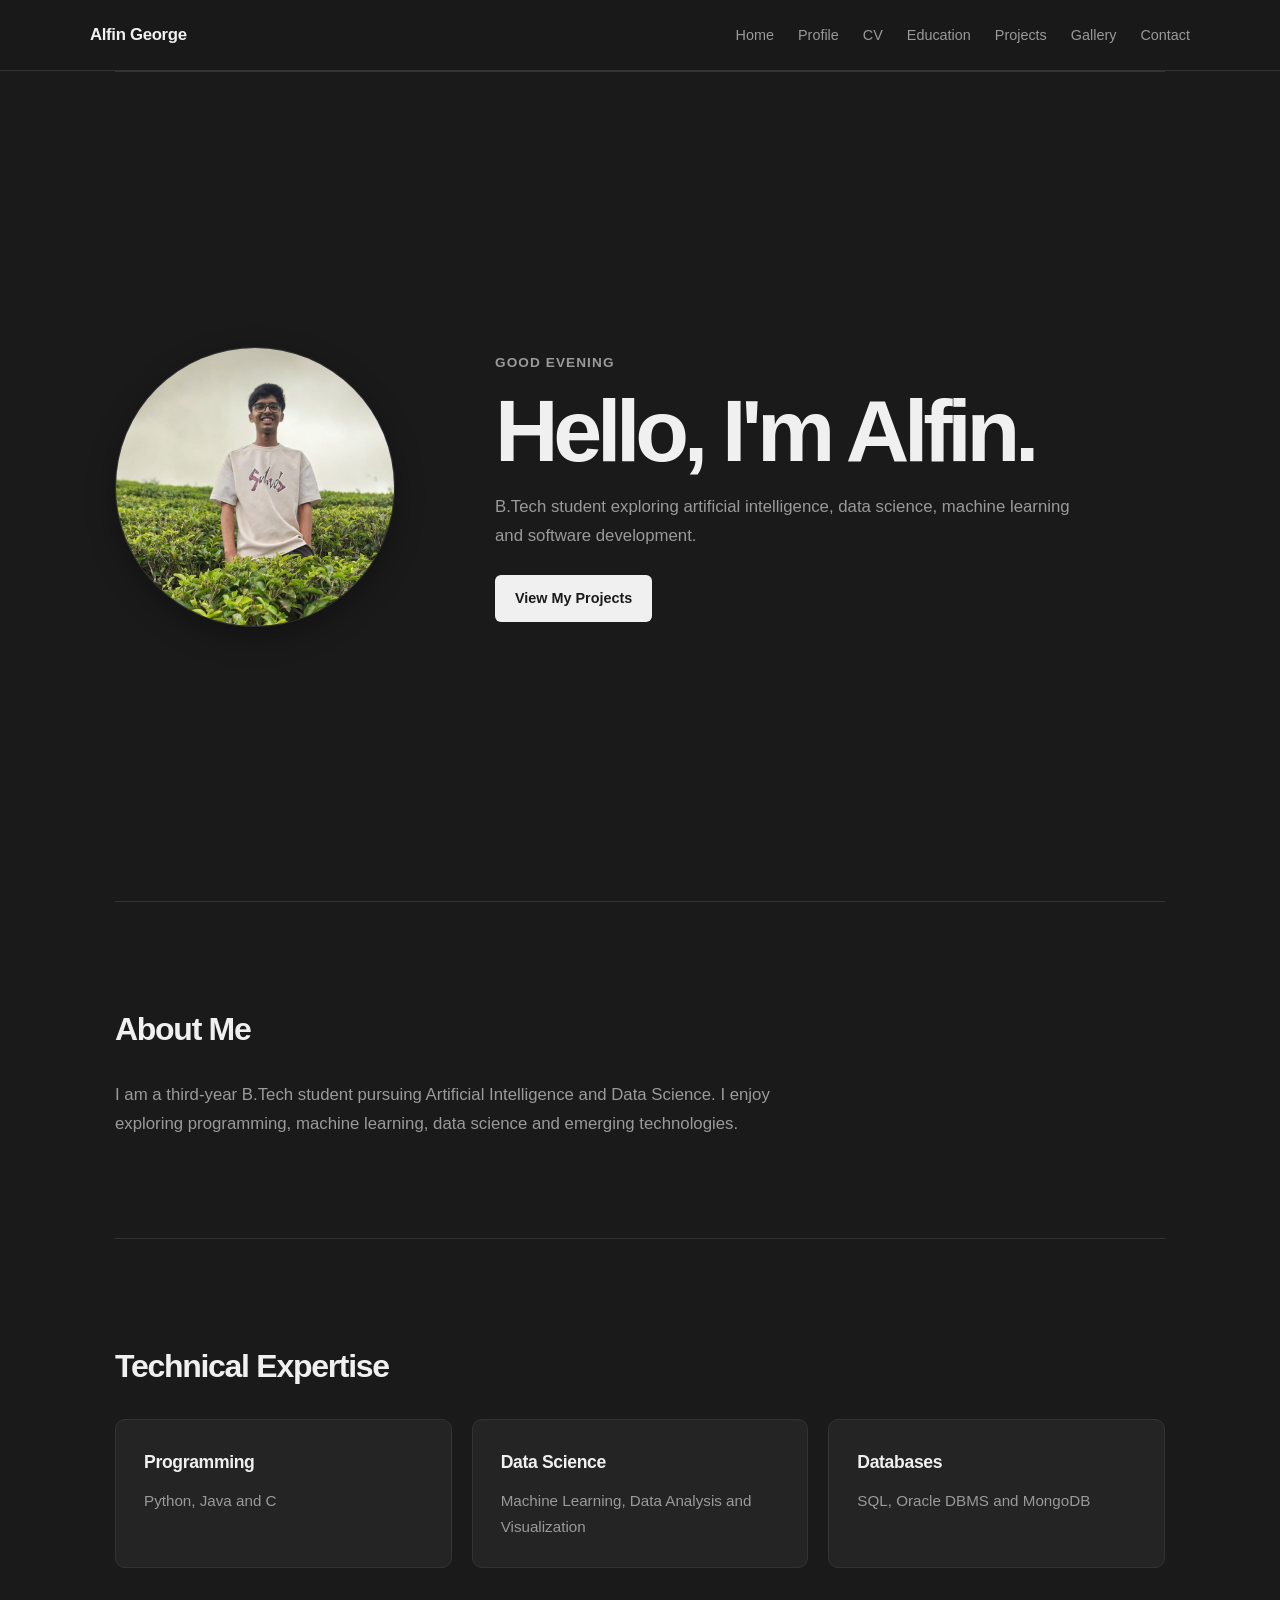
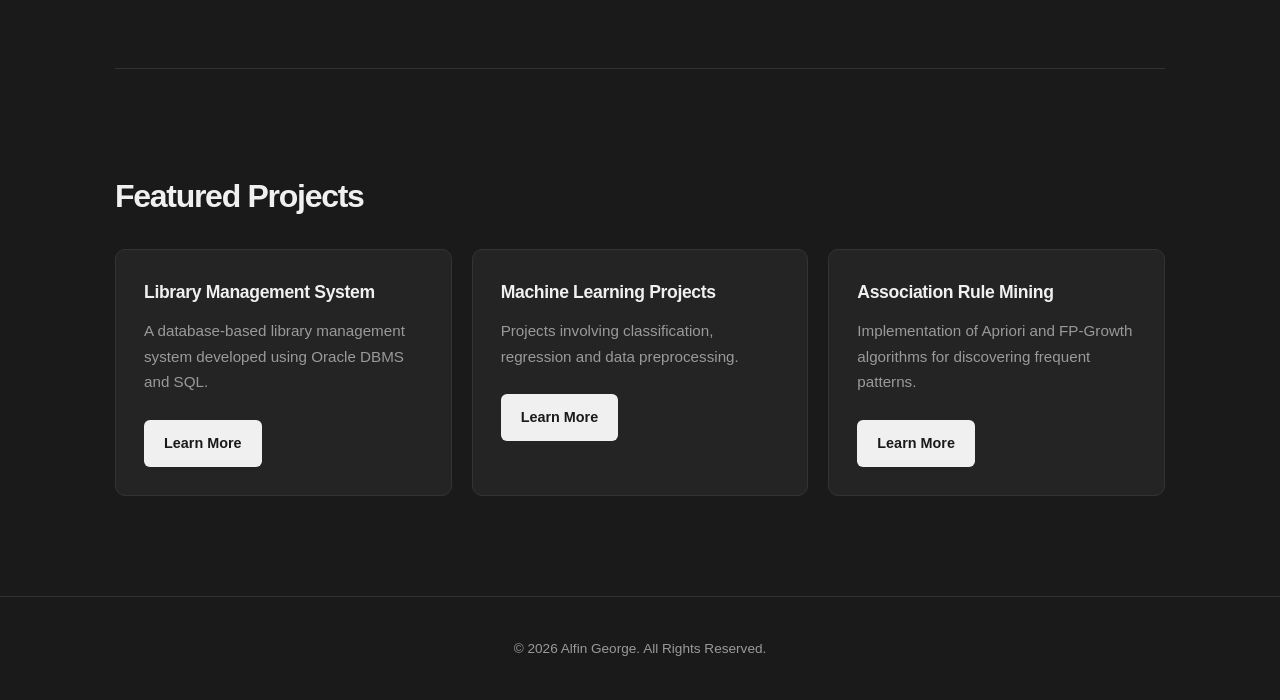
<file: index.html>
<!DOCTYPE html>
<html lang="en">

<head>

    <meta charset="UTF-8">

    <meta name="viewport"
          content="width=device-width, initial-scale=1.0">

    <meta name="description"
          content="Personal portfolio website of Alfin George, B.Tech Artificial Intelligence and Data Science student.">

    <meta name="author"
          content="Alfin George">

    <meta name="keywords"
          content="Alfin George, Artificial Intelligence, Data Science, Machine Learning, Python">

    <title>Alfin George | Portfolio</title>

    <link rel="stylesheet" href="style.css">

</head>

<body>

<header>

    <div class="navbar">

        <a href="index.html" class="logo">
            Alfin George
        </a>

        <nav>

            <ul>

                <li>
                    <a href="index.html">Home</a>
                </li>

                <li>
                    <a href="profile.html">Profile</a>
                </li>

                <li>
                    <a href="cv.html">CV</a>
                </li>

                <li>
                    <a href="education.html">Education</a>
                </li>

                <li>
                    <a href="projects.html">Projects</a>
                </li>

                <li>
                    <a href="activities.html">Gallery</a>
                </li>

                <li>
                    <a href="contact.html">Contact</a>
                </li>

            </ul>

        </nav>

    </div>

</header>


<main>

   <section class="hero">

    <img
        class="profile-photo"
        src="img.jpeg"
        alt="Profile photo of Alfin George">

    <div>

        <p id="greeting" class="eyebrow">
            Artificial Intelligence & Data Science
        </p>

        <h1>
            Hello, I'm Alfin.
        </h1>

        <p>
            B.Tech student exploring artificial intelligence,
            data science, machine learning and software development.
        </p>

        <a href="projects.html" class="btn">
            View My Projects
        </a>

    </div>

</section>


    <section>

        <h2>About Me</h2>

        <p class="about">

            I am a third-year B.Tech student pursuing Artificial
            Intelligence and Data Science. I enjoy exploring
            programming, machine learning, data science and
            emerging technologies.

        </p>

    </section>


    <section>

        <h2>Technical Expertise</h2>

        <div class="skills">

            <div class="card">
                <h3>Programming</h3>
                <p>Python, Java and C</p>
            </div>

            <div class="card">
                <h3>Data Science</h3>
                <p>Machine Learning, Data Analysis and Visualization</p>
            </div>

            <div class="card">
                <h3>Databases</h3>
                <p>SQL, Oracle DBMS and MongoDB</p>
            </div>

        </div>

    </section>


    <section>

        <h2>Featured Projects</h2>

        <div class="project-grid">

            <article class="card">

                <h3>Library Management System</h3>

                <p>
                    A database-based library management system
                    developed using Oracle DBMS and SQL.
                </p>

                <a href="projects.html" class="btn">
                    Learn More
                </a>

            </article>


            <article class="card">

                <h3>Machine Learning Projects</h3>

                <p>
                    Projects involving classification,
                    regression and data preprocessing.
                </p>

                <a href="projects.html" class="btn">
                    Learn More
                </a>

            </article>


            <article class="card">

                <h3>Association Rule Mining</h3>

                <p>
                    Implementation of Apriori and FP-Growth
                    algorithms for discovering frequent patterns.
                </p>

                <a href="projects.html" class="btn">
                    Learn More
                </a>

            </article>

        </div>

    </section>

</main>


<footer>

    <p>
        &copy; 2026 Alfin George. All Rights Reserved.
    </p>

</footer>
<script src="script.js"></script>
</body>

</html>
</file>
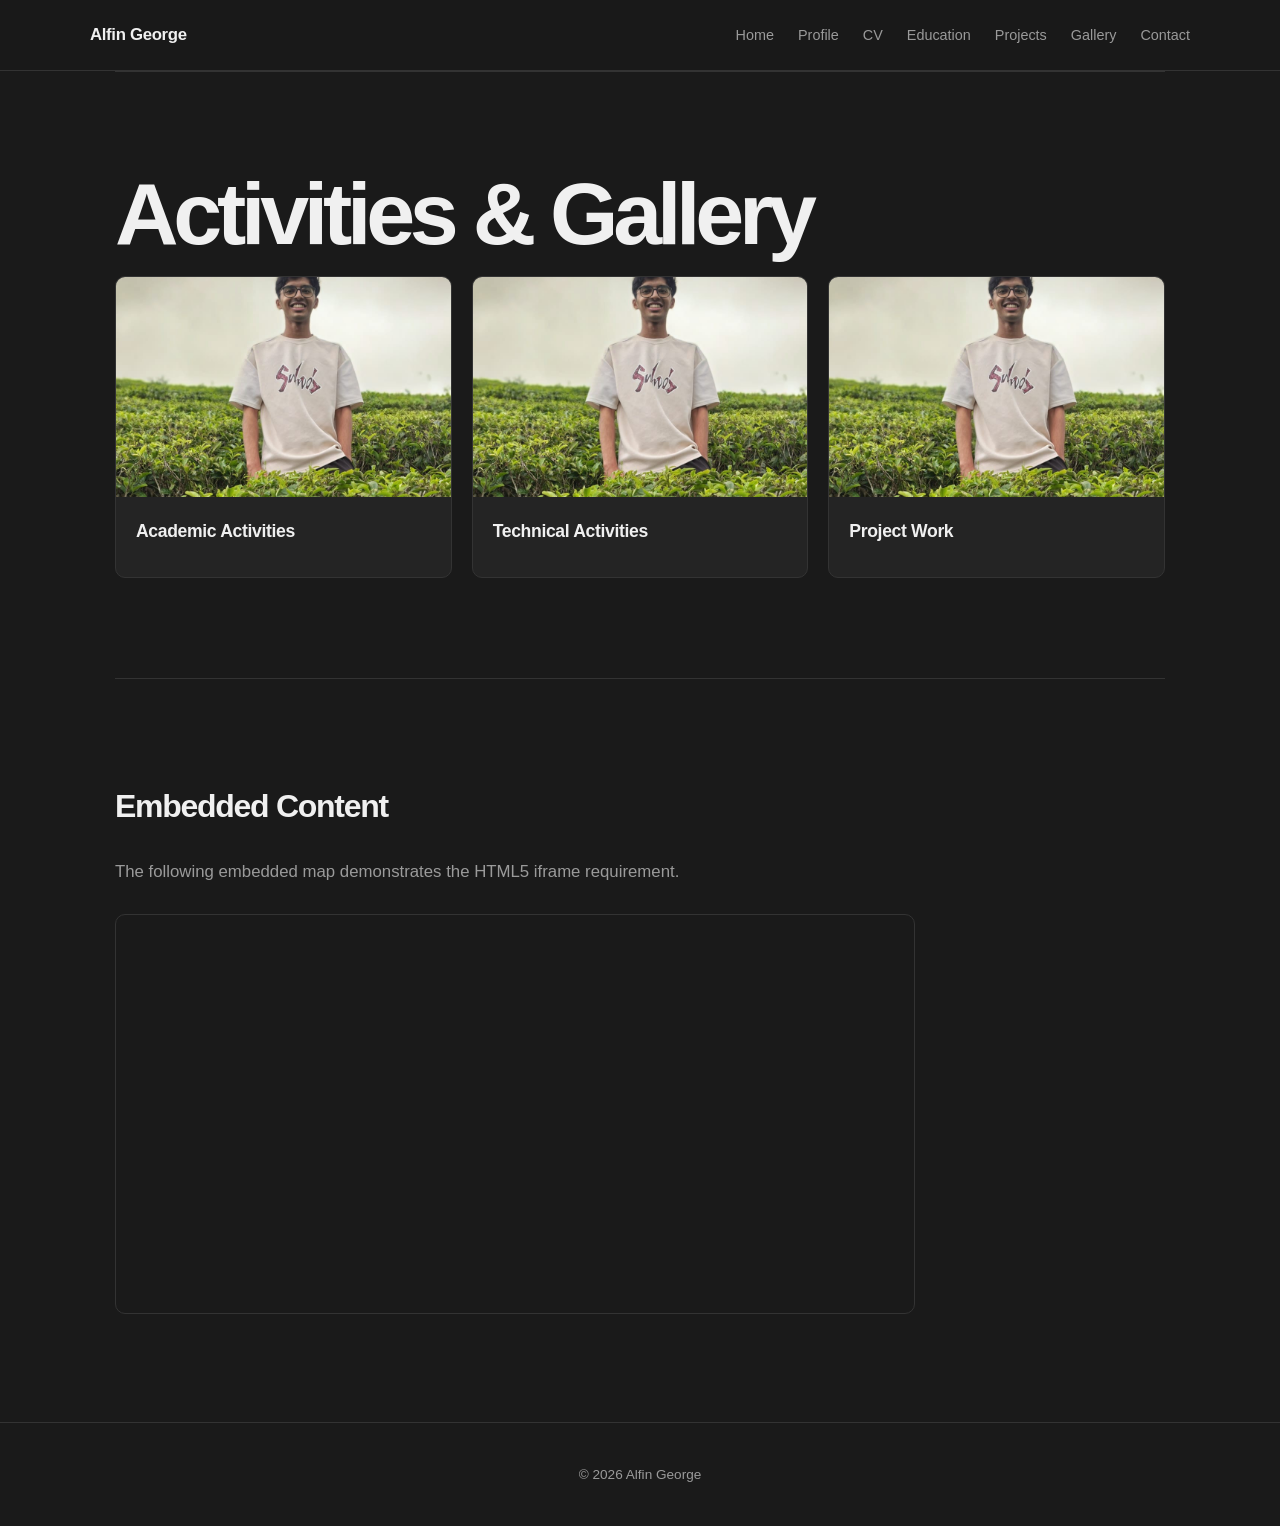
<file: activities.html>
<!DOCTYPE html>
<html lang="en">

<head>

    <meta charset="UTF-8">

    <meta name="viewport"
          content="width=device-width, initial-scale=1.0">

    <meta name="description"
          content="Activities and gallery of Alfin George">

    <meta name="author"
          content="Alfin George">

    <title>Activities & Gallery | Alfin George</title>

    <link rel="stylesheet" href="style.css">

</head>

<body>

<header>

    <div class="navbar">

        <a href="index.html" class="logo">
            Alfin George
        </a>

        <nav>

            <ul>

                <li><a href="index.html">Home</a></li>
                <li><a href="profile.html">Profile</a></li>
                <li><a href="cv.html">CV</a></li>
                <li><a href="education.html">Education</a></li>
                <li><a href="projects.html">Projects</a></li>
                <li><a href="activities.html">Gallery</a></li>
                <li><a href="contact.html">Contact</a></li>

            </ul>

        </nav>

    </div>

</header>


<main>

<section>

    <h1>Activities & Gallery</h1>

    <div class="gallery">

        <article>

            <img
                src="img.jpeg"
                alt="Personal activity">

            <h3>Academic Activities</h3>

        </article>


        <article>

            <img
                src="img.jpeg"
                alt="Technical activity">

            <h3>Technical Activities</h3>

        </article>


        <article>

            <img
                src="img.jpeg"
                alt="Project activity">

            <h3>Project Work</h3>

        </article>

    </div>

</section>


<section>

    <h2>Embedded Content</h2>

    <p class="about">

        The following embedded map demonstrates the HTML5
        iframe requirement.

    </p>

    <br>

    <iframe
        src="https://www.google.com/maps?q=Rajagiri%20School%20of%20Engineering%20and%20Technology&output=embed"
        loading="lazy"
        title="Rajagiri School of Engineering and Technology location">
    </iframe>

</section>
<script src="https://code.jquery.com/jquery-3.7.1.min.js"></script>
<script src="script.js"></script>
</main>


<footer>

    <p>&copy; 2026 Alfin George</p>

</footer>

</body>

</html>
</file>
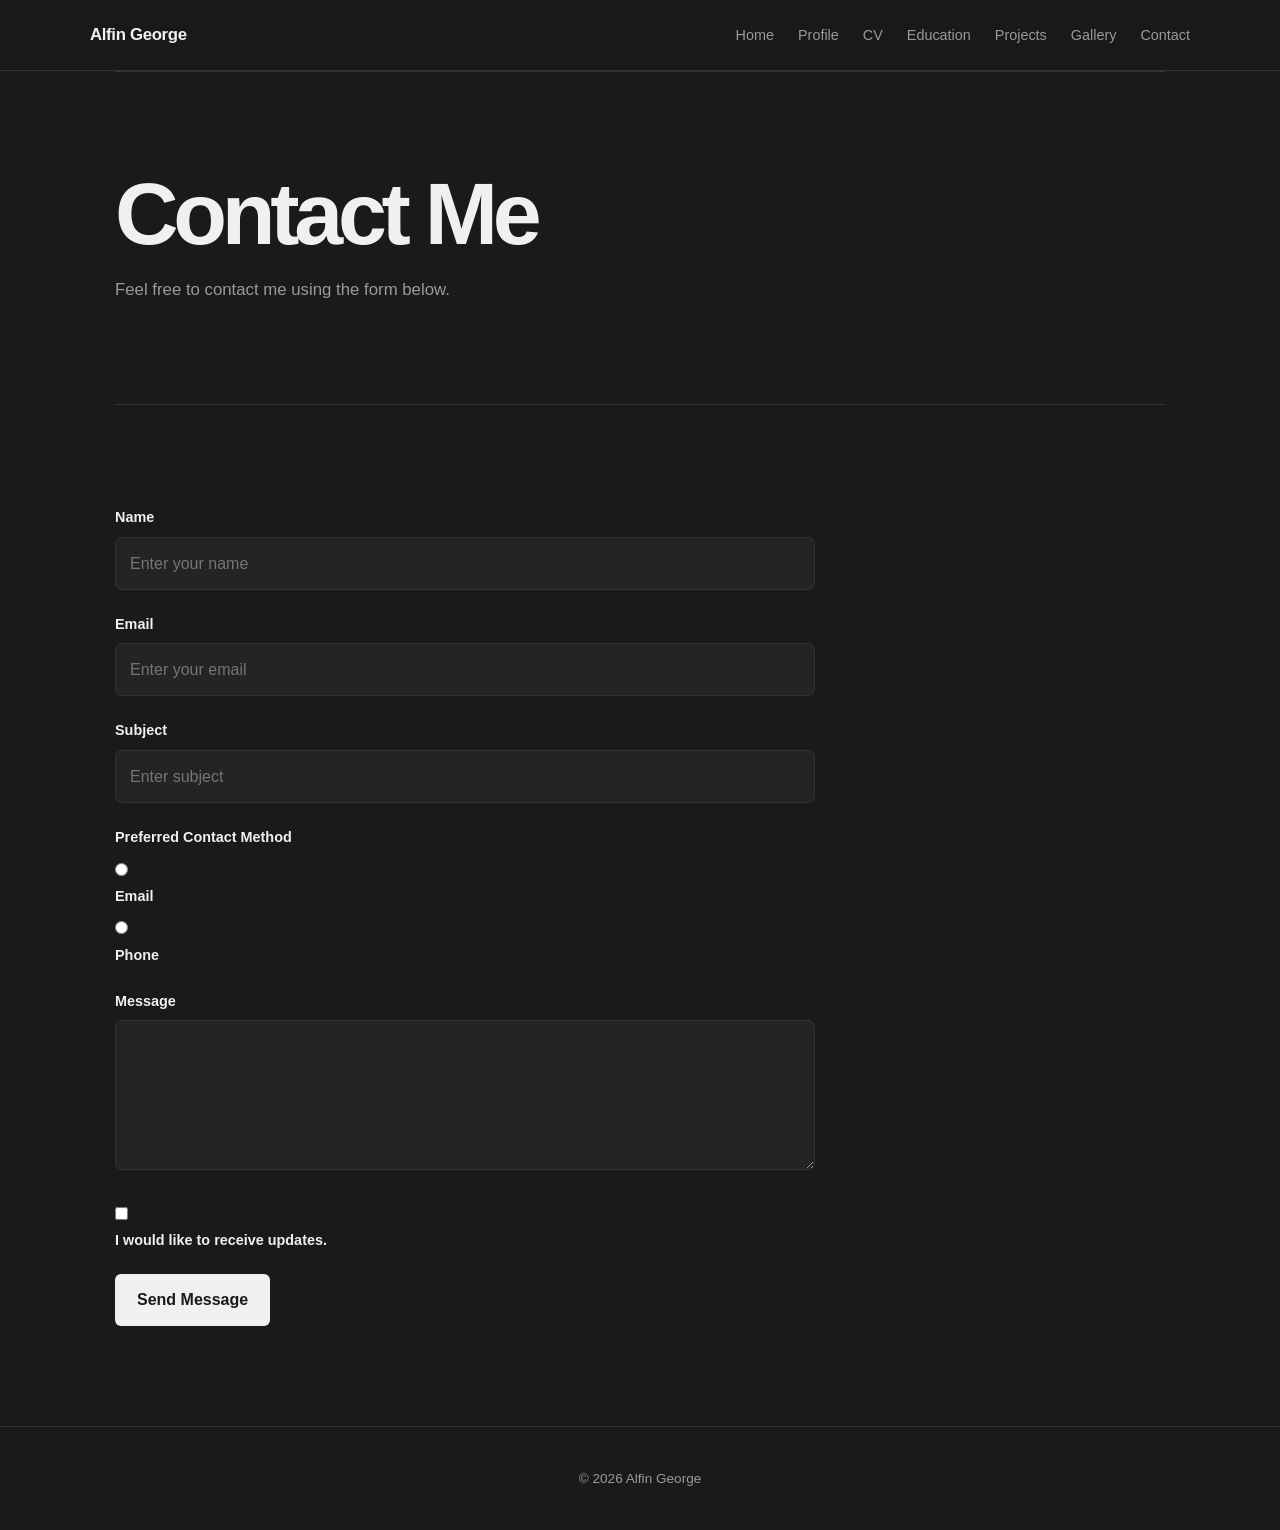
<file: contact.html>
<!DOCTYPE html>
<html lang="en">

<head>

    <meta charset="UTF-8">

    <meta name="viewport"
          content="width=device-width, initial-scale=1.0">

    <meta name="description"
          content="Contact Alfin George">

    <meta name="author"
          content="Alfin George">

    <title>Contact | Alfin George</title>

    <link rel="stylesheet" href="style.css">

</head>

<body>

<header>

    <div class="navbar">

        <a href="index.html" class="logo">
            Alfin George
        </a>

        <nav>

            <ul>

                <li><a href="index.html">Home</a></li>
                <li><a href="profile.html">Profile</a></li>
                <li><a href="cv.html">CV</a></li>
                <li><a href="education.html">Education</a></li>
                <li><a href="projects.html">Projects</a></li>
                <li><a href="activities.html">Gallery</a></li>
                <li><a href="contact.html">Contact</a></li>

            </ul>

        </nav>

    </div>

</header>


<main>

<section>

    <h1>Contact Me</h1>

    <p class="about">

        Feel free to contact me using the form below.

    </p>

</section>


<section>

<form id="contactForm">


    <div class="form-group">

        <label for="name">
            Name
        </label>

        <input
            type="text"
            id="name"
            name="name"
            placeholder="Enter your name">

    </div>


    <div class="form-group">

        <label for="email">
            Email
        </label>

        <input
            type="email"
            id="email"
            name="email"
            placeholder="Enter your email">

    </div>


    <div class="form-group">

        <label for="subject">
            Subject
        </label>

        <input
            type="text"
            id="subject"
            name="subject"
            placeholder="Enter subject">

    </div>


    <div class="form-group">

        <label>
            Preferred Contact Method
        </label>

        <input
            type="radio"
            id="emailContact"
            name="contactMethod"
            value="email">

        <label for="emailContact">
            Email
        </label>


        <input
            type="radio"
            id="phoneContact"
            name="contactMethod"
            value="phone">

        <label for="phoneContact">
            Phone
        </label>

    </div>


    <div class="form-group">

        <label for="message">
            Message
        </label>

        <textarea
            id="message"
            name="message"
            placeholder="Enter your message">
        </textarea>

    </div>


    <div class="form-group">

        <input
            type="checkbox"
            id="updates"
            name="updates">

        <label for="updates">
            I would like to receive updates.
        </label>

    </div>


    <button type="submit">
        Send Message
    </button>


</form>

</section>

</main>


<footer>

    <p>&copy; 2026 Alfin George</p>

</footer>

</body>

</html>
</file>
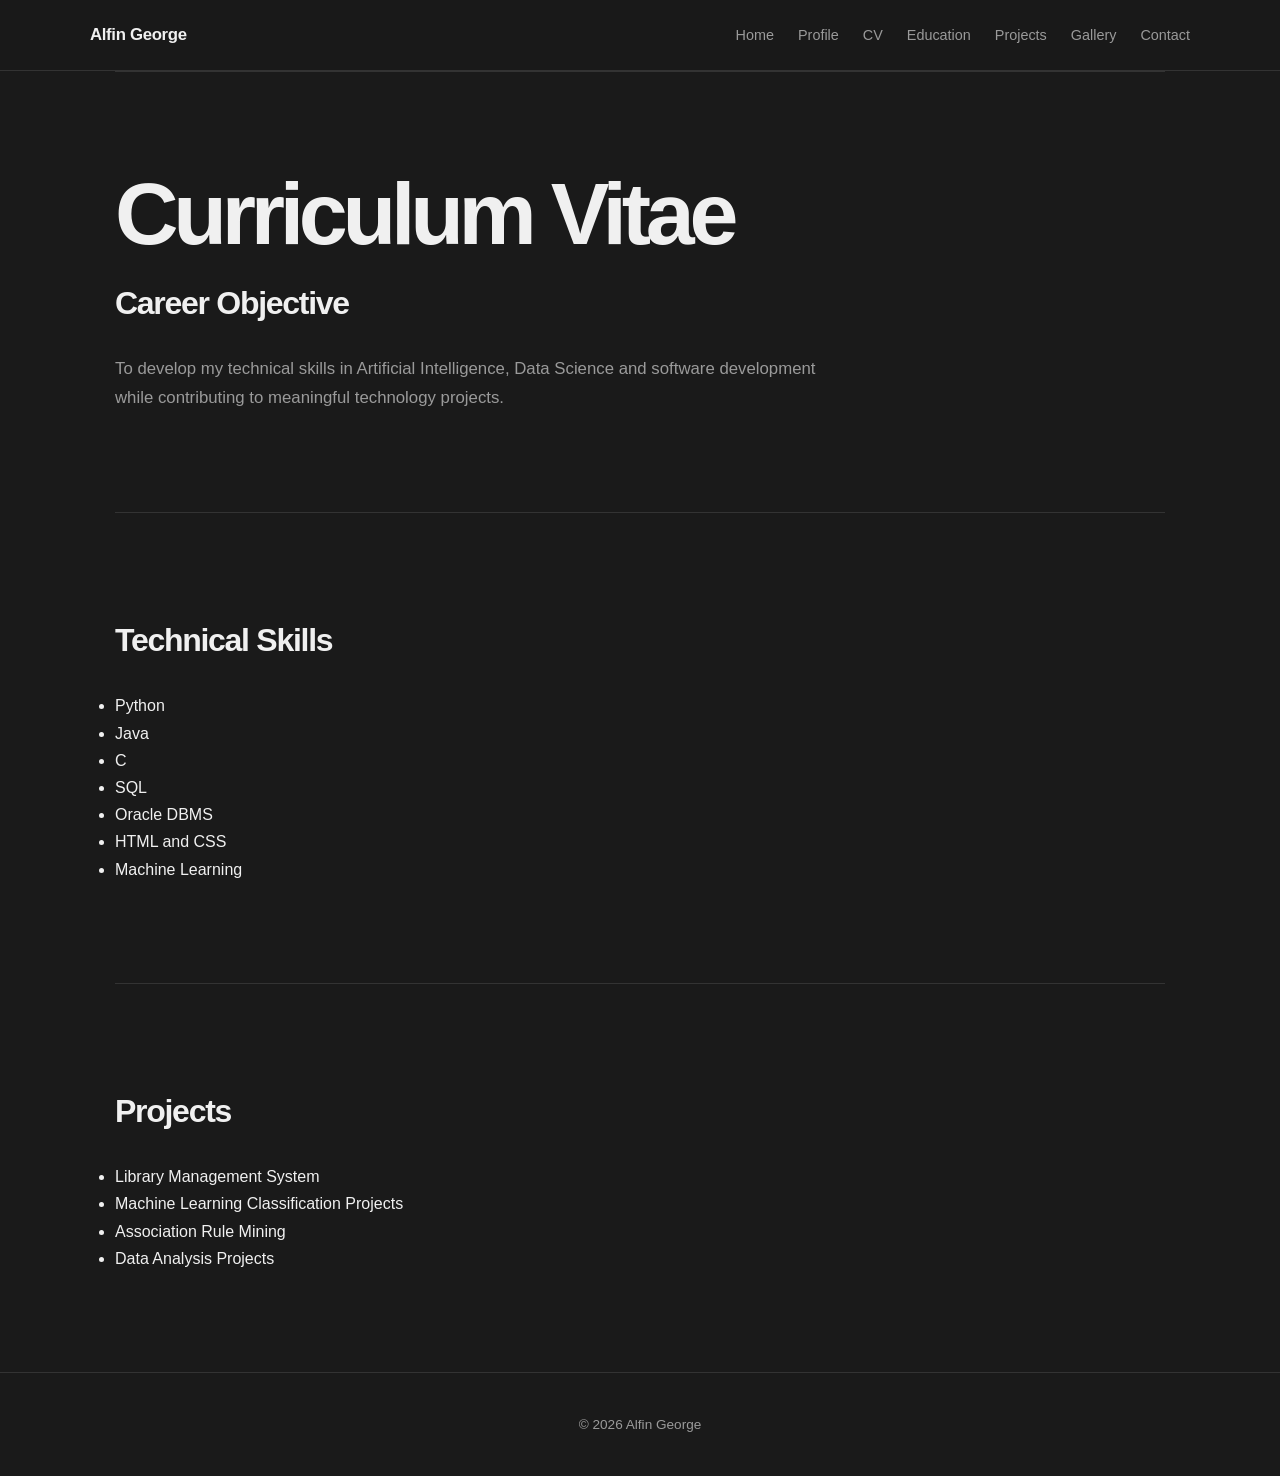
<file: cv.html>
<!DOCTYPE html>
<html lang="en">

<head>

    <meta charset="UTF-8">

    <meta name="viewport"
          content="width=device-width, initial-scale=1.0">

    <meta name="description"
          content="CV of Alfin George">

    <meta name="author"
          content="Alfin George">

    <title>CV | Alfin George</title>

    <link rel="stylesheet" href="style.css">

</head>

<body>

<header>

    <div class="navbar">

        <a href="index.html" class="logo">
            Alfin George
        </a>

        <nav>
            <ul>
                <li><a href="index.html">Home</a></li>
                <li><a href="profile.html">Profile</a></li>
                <li><a href="cv.html">CV</a></li>
                <li><a href="education.html">Education</a></li>
                <li><a href="projects.html">Projects</a></li>
                <li><a href="activities.html">Gallery</a></li>
                <li><a href="contact.html">Contact</a></li>
            </ul>
        </nav>

    </div>

</header>


<main>

<section>

    <h1>Curriculum Vitae</h1>

    <h2>Career Objective</h2>

    <p class="about">

        To develop my technical skills in Artificial
        Intelligence, Data Science and software development
        while contributing to meaningful technology projects.

    </p>

</section>


<section>

    <h2>Technical Skills</h2>

    <ul>

        <li>Python</li>
        <li>Java</li>
        <li>C</li>
        <li>SQL</li>
        <li>Oracle DBMS</li>
        <li>HTML and CSS</li>
        <li>Machine Learning</li>

    </ul>

</section>


<section>

    <h2>Projects</h2>

    <ul>

        <li>Library Management System</li>
        <li>Machine Learning Classification Projects</li>
        <li>Association Rule Mining</li>
        <li>Data Analysis Projects</li>

    </ul>

</section>

</main>


<footer>

    <p>&copy; 2026 Alfin George</p>

</footer>

</body>

</html>
</file>
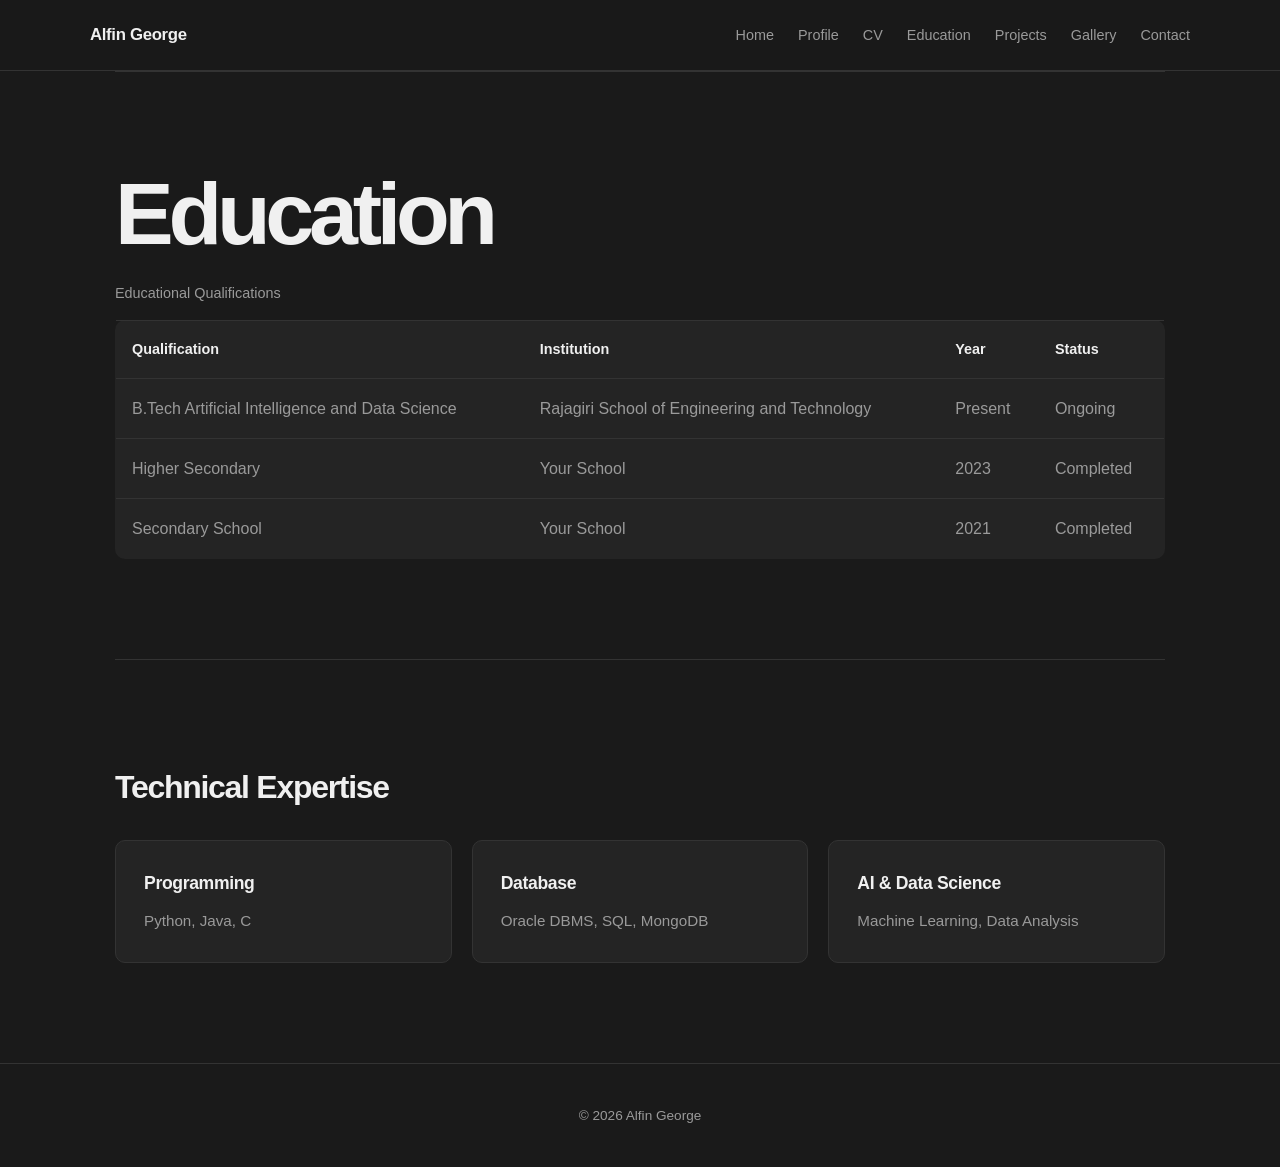
<file: education.html>
<!DOCTYPE html>
<html lang="en">

<head>

    <meta charset="UTF-8">

    <meta name="viewport"
          content="width=device-width, initial-scale=1.0">

    <meta name="description"
          content="Education and technical expertise of Alfin George">

    <meta name="author"
          content="Alfin George">

    <title>Education | Alfin George</title>

    <link rel="stylesheet" href="style.css">

</head>

<body>

<header>

    <div class="navbar">

        <a href="index.html" class="logo">
            Alfin George
        </a>

        <nav>
            <ul>
                <li><a href="index.html">Home</a></li>
                <li><a href="profile.html">Profile</a></li>
                <li><a href="cv.html">CV</a></li>
                <li><a href="education.html">Education</a></li>
                <li><a href="projects.html">Projects</a></li>
                <li><a href="activities.html">Gallery</a></li>
                <li><a href="contact.html">Contact</a></li>
            </ul>
        </nav>

    </div>

</header>


<main>

<section>

    <h1>Education</h1>

    <table>

        <caption>
            Educational Qualifications
        </caption>

        <thead>

            <tr>

                <th>Qualification</th>
                <th>Institution</th>
                <th>Year</th>
                <th>Status</th>

            </tr>

        </thead>

        <tbody>

            <tr>

                <td>B.Tech Artificial Intelligence and Data Science</td>
                <td>Rajagiri School of Engineering and Technology</td>
                <td>Present</td>
                <td>Ongoing</td>

            </tr>

            <tr>

                <td>Higher Secondary</td>
                <td>Your School</td>
                <td>2023</td>
                <td>Completed</td>

            </tr>

            <tr>

                <td>Secondary School</td>
                <td>Your School</td>
                <td>2021</td>
                <td>Completed</td>

            </tr>

        </tbody>

    </table>

</section>


<section>

    <h2>Technical Expertise</h2>

    <div class="skills">

        <div class="card">
            <h3>Programming</h3>
            <p>Python, Java, C</p>
        </div>

        <div class="card">
            <h3>Database</h3>
            <p>Oracle DBMS, SQL, MongoDB</p>
        </div>

        <div class="card">
            <h3>AI & Data Science</h3>
            <p>Machine Learning, Data Analysis</p>
        </div>

    </div>

</section>

</main>


<footer>

    <p>&copy; 2026 Alfin George</p>

</footer>

</body>

</html>
</file>
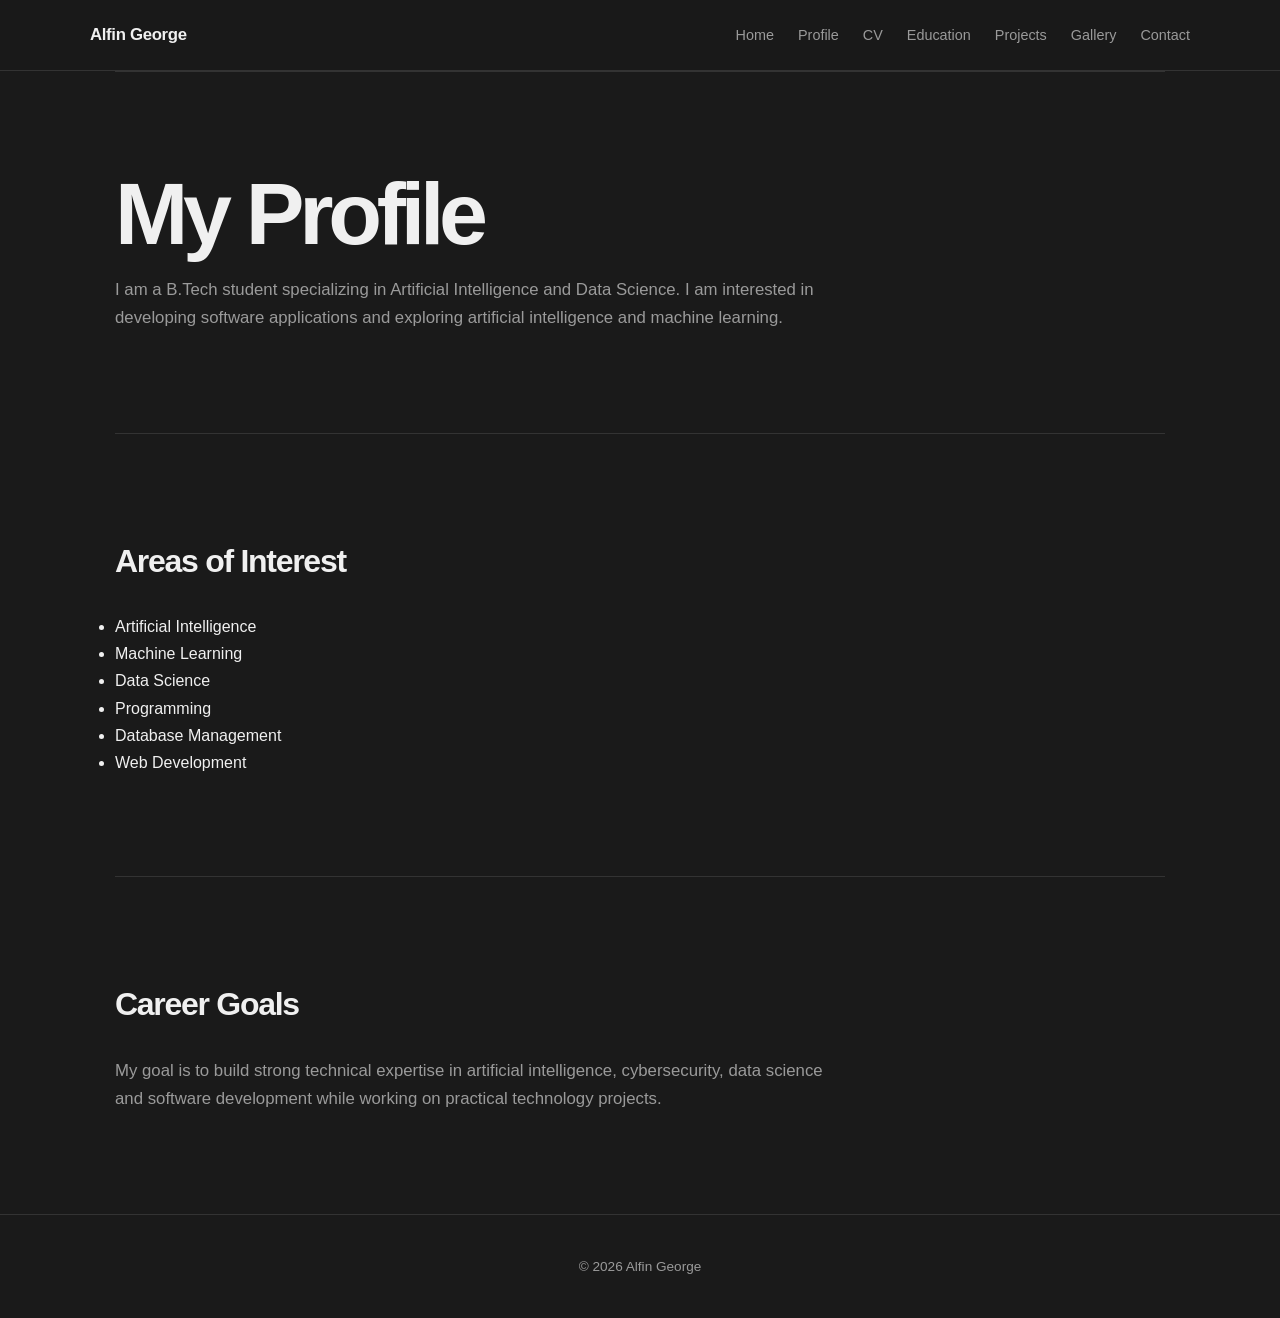
<file: profile.html>
<!DOCTYPE html>
<html lang="en">

<head>

    <meta charset="UTF-8">

    <meta name="viewport"
          content="width=device-width, initial-scale=1.0">

    <meta name="description"
          content="Profile of Alfin George">

    <meta name="author"
          content="Alfin George">

    <title>Profile | Alfin George</title>

    <link rel="stylesheet" href="style.css">

</head>

<body>

<header>

    <div class="navbar">

        <a href="index.html" class="logo">
            Alfin George
        </a>

        <nav>
            <ul>
                <li><a href="index.html">Home</a></li>
                <li><a href="profile.html">Profile</a></li>
                <li><a href="cv.html">CV</a></li>
                <li><a href="education.html">Education</a></li>
                <li><a href="projects.html">Projects</a></li>
                <li><a href="activities.html">Gallery</a></li>
                <li><a href="contact.html">Contact</a></li>
            </ul>
        </nav>

    </div>

</header>


<main>

<section>

    <h1>My Profile</h1>

    <p class="about">

        I am a B.Tech student specializing in Artificial
        Intelligence and Data Science. I am interested in
        developing software applications and exploring
        artificial intelligence and machine learning.

    </p>

</section>


<section>

    <h2>Areas of Interest</h2>

    <ul>

        <li>Artificial Intelligence</li>
        <li>Machine Learning</li>
        <li>Data Science</li>
        <li>Programming</li>
        <li>Database Management</li>
        <li>Web Development</li>

    </ul>

</section>


<section>

    <h2>Career Goals</h2>

    <p class="about">

        My goal is to build strong technical expertise in
        artificial intelligence, cybersecurity, data science
        and software development while working on practical
        technology projects.

    </p>

</section>

</main>


<footer>

    <p>&copy; 2026 Alfin George</p>

</footer>

</body>

</html>
</file>
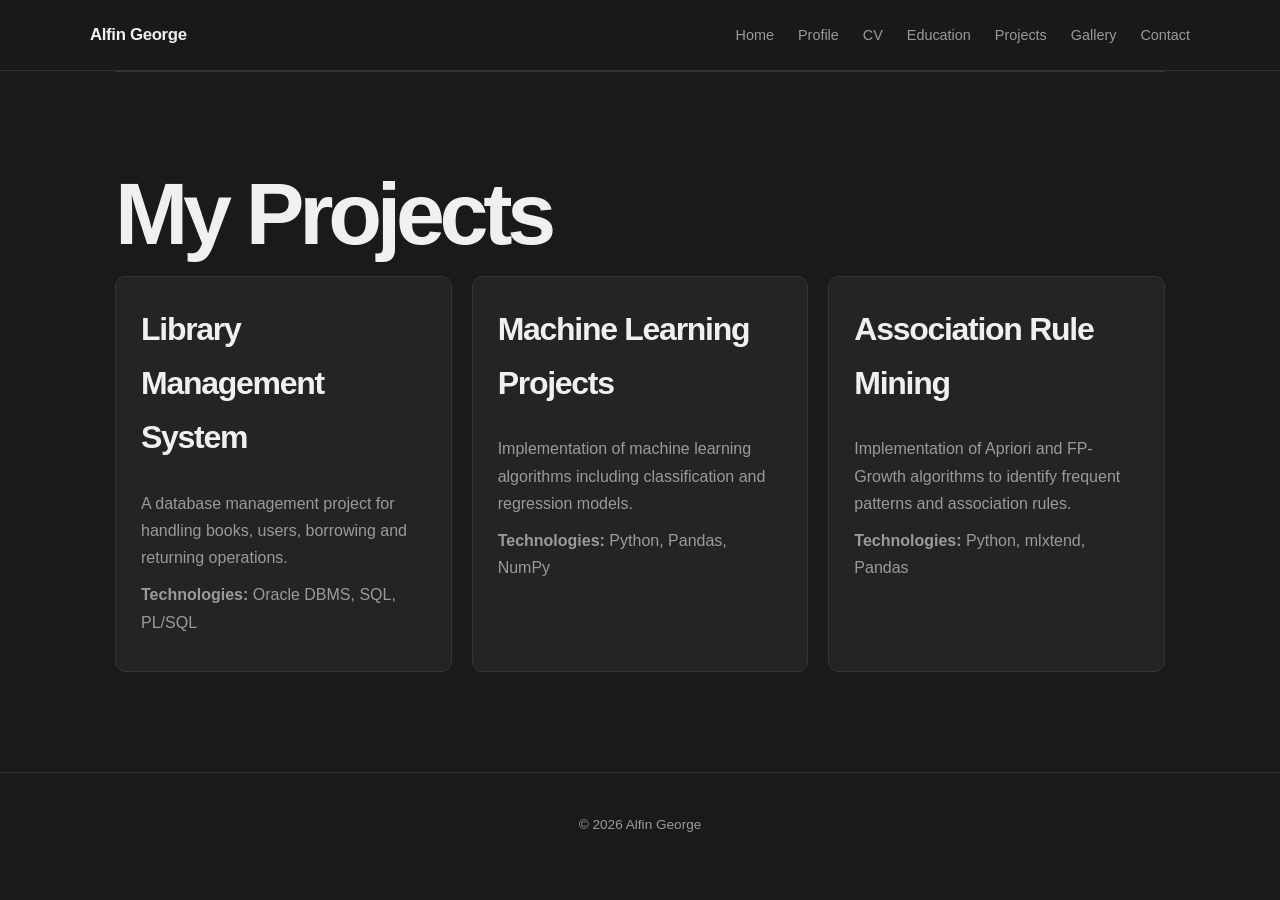
<file: projects.html>
<!DOCTYPE html>
<html lang="en">

<head>

    <meta charset="UTF-8">

    <meta name="viewport"
          content="width=device-width, initial-scale=1.0">

    <meta name="description"
          content="Projects developed by Alfin George">

    <meta name="author"
          content="Alfin George">

    <title>Projects | Alfin George</title>

    <link rel="stylesheet" href="style.css">

</head>

<body>

<header>

    <div class="navbar">

        <a href="index.html" class="logo">
            Alfin George
        </a>

        <nav>

            <ul>

                <li><a href="index.html">Home</a></li>
                <li><a href="profile.html">Profile</a></li>
                <li><a href="cv.html">CV</a></li>
                <li><a href="education.html">Education</a></li>
                <li><a href="projects.html">Projects</a></li>
                <li><a href="activities.html">Gallery</a></li>
                <li><a href="contact.html">Contact</a></li>

            </ul>

        </nav>

    </div>

</header>


<main>

<section>

    <h1>My Projects</h1>

    <div class="project-grid">


        <article class="project-card">

            <div class="project-content">

                <h2>Library Management System</h2>

                <p>
                    A database management project for handling
                    books, users, borrowing and returning
                    operations.
                </p>

                <p>
                    <strong>Technologies:</strong>
                    Oracle DBMS, SQL, PL/SQL
                </p>

            </div>

        </article>


        <article class="project-card">

            <div class="project-content">

                <h2>Machine Learning Projects</h2>

                <p>
                    Implementation of machine learning
                    algorithms including classification
                    and regression models.
                </p>

                <p>
                    <strong>Technologies:</strong>
                    Python, Pandas, NumPy
                </p>

            </div>

        </article>


        <article class="project-card">

            <div class="project-content">

                <h2>Association Rule Mining</h2>

                <p>
                    Implementation of Apriori and FP-Growth
                    algorithms to identify frequent patterns
                    and association rules.
                </p>

                <p>
                    <strong>Technologies:</strong>
                    Python, mlxtend, Pandas
                </p>

            </div>

        </article>


    </div>

</section>

</main>


<footer>

    <p>&copy; 2026 Alfin George</p>

</footer>

</body>

</html>
</file>
<file: style.css>
* {
    margin: 0;
    padding: 0;
    box-sizing: border-box;
}

:root {
    --bg: #1a1a1a;
    --surface: #242424;
    --text: #f0f0f0;
    --muted: #9a9a9a;
    --border: #333333;
    --accent: #f0f0f0;
    --accent-text: #1a1a1a;
    --shadow: 0 10px 30px rgba(0, 0, 0, 0.3);
}


html {
    scroll-behavior: smooth;
}

body {
    font-family: Inter, -apple-system, BlinkMacSystemFont, "Segoe UI",
        Roboto, Helvetica, Arial, sans-serif;

    background: var(--bg);
    color: var(--text);

    line-height: 1.7;
    transition: background 0.25s ease, color 0.25s ease;
}

a {
    color: inherit;
    text-decoration: none;
}

img {
    max-width: 100%;
    display: block;
}

/* =========================
   HEADER
========================= */

header {
    position: sticky;
    top: 0;
    z-index: 1000;

    background: color-mix(in srgb, var(--bg) 92%, transparent);
    backdrop-filter: blur(12px);

    border-bottom: 1px solid var(--border);
}

.navbar {
    width: min(1100px, calc(100% - 40px));
    margin: auto;

    min-height: 70px;

    display: flex;
    align-items: center;
    justify-content: space-between;

    gap: 30px;
}

.logo {
    font-size: 1.05rem;
    font-weight: 700;
    letter-spacing: -0.02em;
}

nav ul {
    display: flex;
    align-items: center;
    gap: 24px;

    list-style: none;
}

nav a {
    color: var(--muted);
    font-size: 0.9rem;
    font-weight: 500;

    transition: color 0.2s ease;
}

nav a:hover {
    color: var(--text);
}

/* =========================
   DARK MODE BUTTON
========================= */

.theme-toggle {
    width: 38px;
    height: 38px;

    display: flex;
    align-items: center;
    justify-content: center;

    border: 1px solid var(--border);
    border-radius: 50%;

    background: var(--surface);
    color: var(--text);

    cursor: pointer;

    font-size: 1rem;

    transition: all 0.2s ease;
}

.theme-toggle:hover {
    transform: translateY(-2px);
    box-shadow: var(--shadow);
}

/* =========================
   MAIN
========================= */

main {
    width: min(1050px, calc(100% - 40px));
    margin: auto;
}

/* =========================
   HERO
========================= */

.hero {
    min-height: calc(100vh - 70px);

    display: grid;
    grid-template-columns: 300px 1fr;

    align-items: center;

    gap: 80px;
}

.profile-photo {
    width: 280px;
    height: 280px;

    object-fit: cover;

    border-radius: 50%;

    border: 1px solid var(--border);

    box-shadow: var(--shadow);
}

.eyebrow {
    margin-bottom: 15px;

    color: var(--muted);

    font-size: 0.85rem;
    font-weight: 600;

    letter-spacing: 0.08em;
    text-transform: uppercase;
}

h1 {
    margin-bottom: 20px;

    font-size: clamp(3rem, 7vw, 5.5rem);

    line-height: 0.95;
    letter-spacing: -0.06em;
}

h2 {
    margin-bottom: 25px;

    font-size: 2rem;
    letter-spacing: -0.04em;
}

h3 {
    margin-bottom: 10px;

    font-size: 1.1rem;
    letter-spacing: -0.02em;
}

p {
    color: var(--muted);
}

.hero p:not(.eyebrow) {
    max-width: 600px;

    font-size: 1.05rem;
}

/* =========================
   BUTTON
========================= */

.btn {
    display: inline-block;

    margin-top: 25px;

    padding: 11px 20px;

    background: var(--accent);
    color: var(--accent-text);

    border-radius: 6px;

    font-size: 0.9rem;
    font-weight: 600;

    transition: transform 0.2s ease,
                opacity 0.2s ease;
}

.btn:hover {
    transform: translateY(-2px);
    opacity: 0.85;
}

/* =========================
   SECTIONS
========================= */

section {
    padding: 100px 0;

    border-top: 1px solid var(--border);
}

.about {
    max-width: 720px;

    font-size: 1.05rem;
}

/* =========================
   CARDS
========================= */

.skills,
.project-grid,
.gallery {
    display: grid;

    grid-template-columns: repeat(3, 1fr);

    gap: 20px;
}

.card {
    padding: 28px;

    background: var(--surface);

    border: 1px solid var(--border);

    border-radius: 10px;

    transition: transform 0.2s ease,
                box-shadow 0.2s ease,
                border-color 0.2s ease;
}

.card:hover {
    transform: translateY(-4px);

    border-color: var(--text);

    box-shadow: var(--shadow);
}

.card p {
    font-size: 0.95rem;
}

/* =========================
   PROJECTS
========================= */

.project-card {
    overflow: hidden;

    background: var(--surface);

    border: 1px solid var(--border);

    border-radius: 10px;

    transition: transform 0.2s ease,
                box-shadow 0.2s ease;
}

.project-card:hover {
    transform: translateY(-4px);
    box-shadow: var(--shadow);
}

.project-content {
    padding: 25px;
}

.project-content p {
    margin-bottom: 10px;
}

/* =========================
   GALLERY
========================= */

.gallery article {
    overflow: hidden;

    background: var(--surface);

    border: 1px solid var(--border);

    border-radius: 10px;
}

.gallery img {
    width: 100%;
    height: 220px;

    object-fit: cover;

    transition: transform 0.3s ease;
}

.gallery article:hover img {
    transform: scale(1.03);
}

.gallery h3 {
    padding: 20px;
}

/* =========================
   TABLE
========================= */

table {
    width: 100%;

    border-collapse: collapse;

    margin-top: 25px;

    background: var(--surface);

    border: 1px solid var(--border);

    border-radius: 10px;

    overflow: hidden;
}

caption {
    margin-bottom: 15px;

    color: var(--muted);

    text-align: left;

    font-size: 0.9rem;
}

th,
td {
    padding: 16px;

    border-bottom: 1px solid var(--border);

    text-align: left;
}

th {
    color: var(--text);

    font-size: 0.9rem;
}

td {
    color: var(--muted);
}

tr:last-child td {
    border-bottom: none;
}

/* =========================
   FORM
========================= */

form {
    max-width: 700px;
}

.form-group {
    margin-bottom: 22px;
}

label {
    display: block;

    margin-bottom: 7px;

    color: var(--text);

    font-size: 0.9rem;
    font-weight: 600;
}

input,
textarea,
select {
    width: 100%;

    padding: 12px 14px;

    background: var(--surface);

    color: var(--text);

    border: 1px solid var(--border);

    border-radius: 7px;

    outline: none;

    font: inherit;

    transition: border-color 0.2s ease,
                box-shadow 0.2s ease;
}

input:focus,
textarea:focus,
select:focus {
    border-color: var(--text);

    box-shadow: 0 0 0 3px
        color-mix(in srgb, var(--text) 10%, transparent);
}

textarea {
    min-height: 150px;

    resize: vertical;
}

/* Radio + checkbox */

input[type="radio"],
input[type="checkbox"] {
    width: auto;

    margin-right: 6px;
}

button {
    padding: 12px 22px;

    background: var(--accent);
    color: var(--accent-text);

    border: none;

    border-radius: 6px;

    font: inherit;
    font-weight: 600;

    cursor: pointer;

    transition: opacity 0.2s ease,
                transform 0.2s ease;
}

button:hover {
    opacity: 0.85;

    transform: translateY(-2px);
}

/* =========================
   IFRAME
========================= */

iframe {
    width: 100%;
    max-width: 800px;

    height: 400px;

    border: 1px solid var(--border);

    border-radius: 10px;
}

/* =========================
   FOOTER
========================= */

footer {
    padding: 40px 20px;

    text-align: center;

    border-top: 1px solid var(--border);
}

footer p {
    font-size: 0.85rem;
}

/* =========================
   MOBILE
========================= */

@media (max-width: 800px) {

    .navbar {
        flex-direction: column;

        padding: 18px 0;
    }

    nav ul {
        flex-wrap: wrap;

        justify-content: center;

        gap: 12px 18px;
    }

    main {
        width: min(100% - 30px, 650px);
    }

    .hero {
        min-height: auto;

        grid-template-columns: 1fr;

        gap: 40px;

        padding: 80px 0;
    }

    .profile-photo {
        width: 210px;
        height: 210px;

        margin: auto;
    }

    h1 {
        font-size: clamp(3rem, 15vw, 4.5rem);
    }

    section {
        padding: 70px 0;
    }

    .skills,
    .project-grid,
    .gallery {
        grid-template-columns: 1fr;
    }

    table {
        display: block;

        overflow-x: auto;

        white-space: nowrap;
    }
}

@media (max-width: 500px) {

    nav ul {
        gap: 10px 14px;
    }

    nav a {
        font-size: 0.82rem;
    }

    .hero {
        text-align: center;
    }

    .hero p:not(.eyebrow) {
        margin: auto;
    }

    .btn {
        margin-top: 20px;
    }
}
</file>
